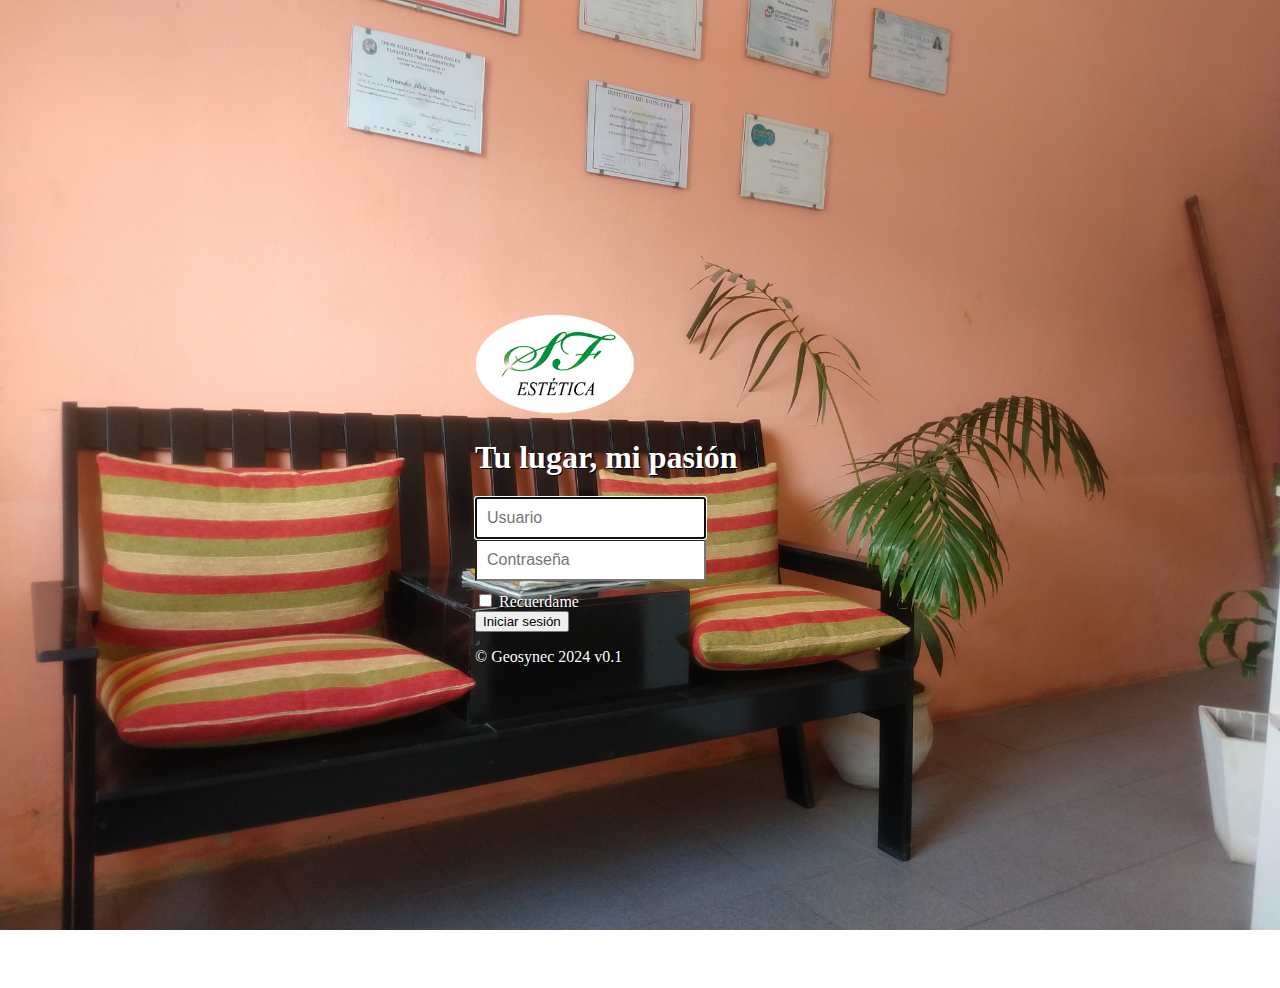
<file: index.html>
<!doctype html>
<html lang="es">
  <head>
    <meta charset="utf-8">
    <meta name="viewport" content="width=device-width, initial-scale=1, shrink-to-fit=no">
    <meta name="description" content="">
    <meta name="author" content="Jorge Velazquez">
    <link rel="icon" href="./img/logo.ico">

    <title>SF Estética - Iniciar sesión </title>

    <link href="https://cdn.jsdelivr.net/npm/bootstrap@5.3.2/dist/css/bootstrap.min.css" rel="stylesheet" integrity="sha384-T3c6CoIi6uLrA9TneNEoa7RxnatzjcDSCmG1MXxSR1GAsXEV/Dwwykc2MPK8M2HN" crossorigin="anonymous">

    <script src="https://cdn.jsdelivr.net/npm/bootstrap@5.3.2/dist/js/bootstrap.bundle.min.js" integrity="sha384-C6RzsynM9kWDrMNeT87bh95OGNyZPhcTNXj1NW7RuBCsyN/o0jlpcV8Qyq46cDfL" crossorigin="anonymous"></script>

    <link href="./css/signin.css" rel="stylesheet">
  </head>

  <body class="text-center">
    <form id="inicioSesion" class="form-signin" method="POST">
      <img class="mb-4" src="./img/logo.png" alt="sfestetica-logo" width="160" height="100">
      <h1 class="h5 mb-3 font-weight-normal fuente"> Tu lugar, mi pasión </h1>
      
      <label for="inputUsuario" class="sr-only fuente"></label>
      <input type="text" id="inputUsuario" class="form-control" placeholder="Usuario" required autofocus>
      
      <label for="inputPassword" class="sr-only fuente"></label>
      <input type="password" id="inputPassword" class="form-control" placeholder="Contraseña" required>
      
      <div class="form-check mb-3">
        <label class="fuente form-check-label">
          <input class="form-check-input" type="checkbox" name="recuerdame"> Recuerdame
        </label>
      </div>
      
      <button class="btn btn-lg btn-primary btn-block" type="submit">Iniciar sesión</button>
      
      <p class="mt-3 mb-2 fuente">&copy; Geosynec 2024 v0.1</p>
    </form>

    <script src="./js/main.js"></script>
  </body>
</html>
</file>
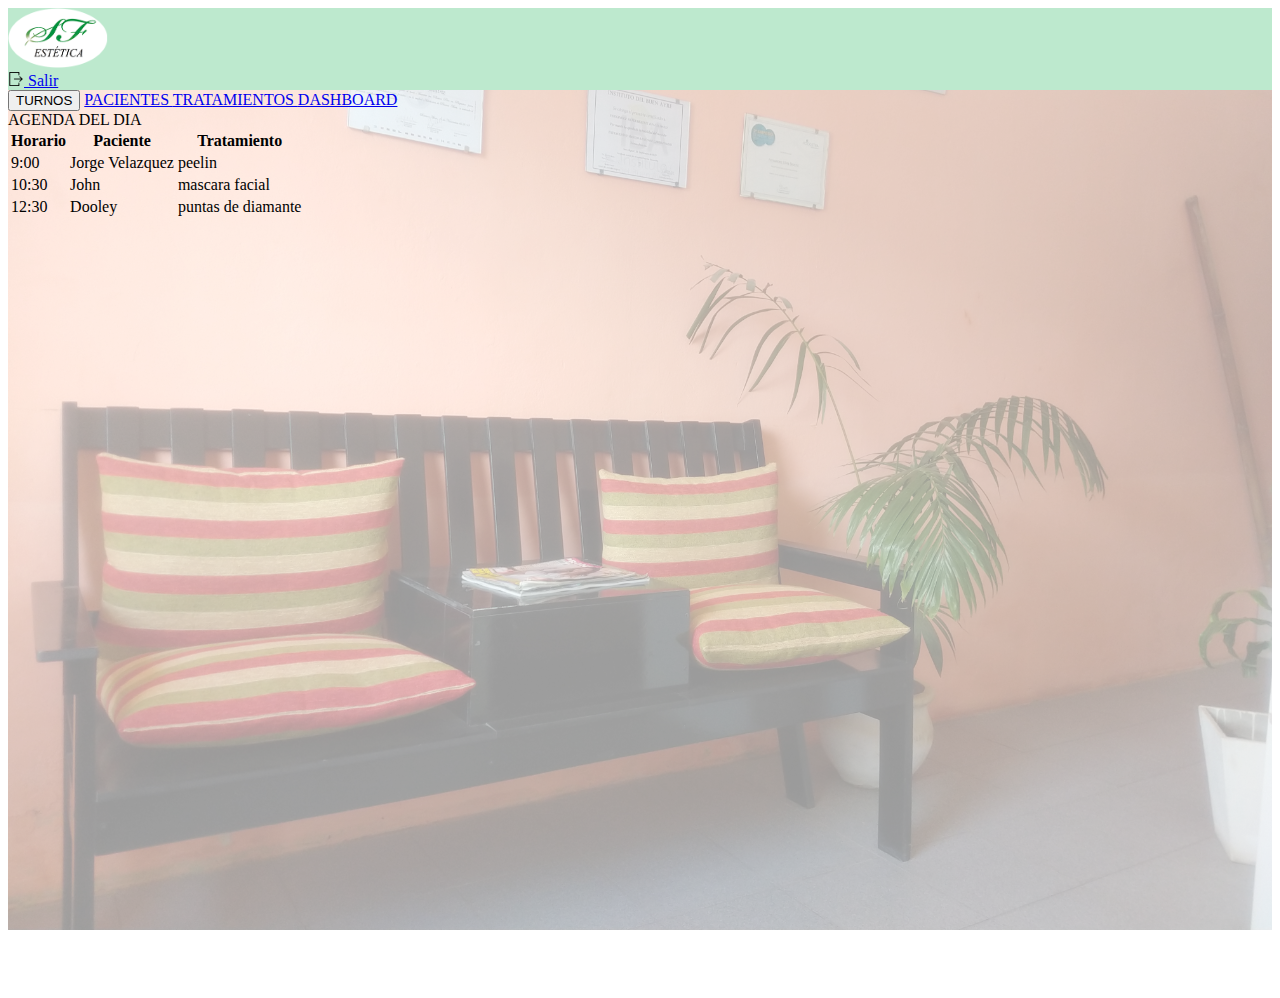
<file: panel.html>
<!DOCTYPE html>
<html lang="es">
<head>
    <meta charset="UTF-8">
    <meta name="viewport" content="width=device-width, initial-scale=1.0">
    <meta name="author" content="Jorge Velazquez">
    <link rel="icon" href="./img/logo.ico">

    <title>SF Estética Apps</title>

    <link rel="stylesheet" href="./css/estilo.css">
    <link href="https://cdn.jsdelivr.net/npm/bootstrap@5.3.2/dist/css/bootstrap.min.css" rel="stylesheet" integrity="sha384-T3c6CoIi6uLrA9TneNEoa7RxnatzjcDSCmG1MXxSR1GAsXEV/Dwwykc2MPK8M2HN" crossorigin="anonymous">

    <script src="https://cdn.jsdelivr.net/npm/bootstrap@5.3.2/dist/js/bootstrap.bundle.min.js" integrity="sha384-C6RzsynM9kWDrMNeT87bh95OGNyZPhcTNXj1NW7RuBCsyN/o0jlpcV8Qyq46cDfL" crossorigin="anonymous"></script>
</head>
<body>
<!------------------------------------ NAVBAR----------------------------------------------------------------------->
  <nav class="navbar navbar-expand-lg navbar-verde sticky-top">
    <div class="container">
        <div>
            <a href="#"> <img src="./img/logo.png" alt="sfestetica-logo" width="100" height="60"></a>
        </div>
        <a class="btn btn-outline-danger" href="./index.html"> 
          <img src="./img/salida-de-emergencia.png" alt="salir" width="16" height="14">
            Salir
        </a>
    </div>
  </nav>

  <!--------------------------------------------------------------------------------------------------------------------------------------->
  <!----------------------------------------------- MENU DE GESTION ----------------------------------------------------------------------->
  <main class="imagen-fondo">
    <div>
      <section>
        <div class="container text-center">
          <div class="row">
            <button type="button" class="btn col btn-success m-1 p-4 fw-bold" data-bs-toggle="modal" data-bs-target="#agregarTurnoModal">
              TURNOS
            </button>
            <a href="./indice/pacientes.html" class="col bg-success border text-white fw-bold border-secondary rounded m-1 p-4 text-decoration-none">
                PACIENTES
            </a>
            <a href="./indice/tratamientos.html" class="col bg-success border text-white fw-bold border-secondary rounded m-1 p-4 text-decoration-none">
                TRATAMIENTOS
            </a>
            <a href="./indice/dashboard.html" class="col bg-success border text-white fw-bold border-secondary rounded m-1 p-4 text-decoration-none">
                DASHBOARD
            </a>
          </div>
        </div>
      </section>
  
      <!-------------------------------------------------------------------------------------------------------------------------------------->
      <!--------------------------------------------------------- TURNOS --------------------------------------------------------------------->
      <section>
        <div class="modal fade" id="agregarTurnoModal" tabindex="-1" aria-labelledby="modal1Label" aria-hidden="true" style="display: none;">
          <div class="modal-dialog modal-dialog-centered">
            <div class="modal-content">
              <div class="modal-header navbar-verde">
                <h5 class="modal-title" id="modal1Label">Agregar nuevo turno</h5>
                <button type="button" class="btn-close" data-bs-dismiss="modal" aria-label="Close"></button>
              </div>
              <div class="modal-body text-center">
                <button type="button" class="btn btn-success" data-bs-toggle="modal" data-bs-target="#buscarPacientePorNombre">Buscar por nombre</button>
                <button type="button" class="btn btn-success" data-bs-toggle="modal" data-bs-target="#agregarTurnoPaciente">Nuevo Paciente</button>
              </div>
            </div>
          </div>
        </div>
      
        <!-- Ventana modal 1: Buscar por nombre -->
        <div class="modal fade" id="buscarPacientePorNombre" tabindex="-1" aria-labelledby="modal2Label" aria-hidden="true" style="display: none;">
          <div class="modal-dialog modal-dialog-centered">
            <div class="modal-content">
              <div class="modal-header navbar-verde">
                <h5 class="modal-title" id="modal2Label">Buscar paciente</h5>
                <button type="button" class="btn-close" data-bs-dismiss="modal" aria-label="Close"></button>
              </div>
              <div class="modal-body">
                <p>Ingrese nombre: </p>
                <input type="text">
              </div>
              <div class="modal-footer">
                <button id="turnoBuscarPaciente" type="button" class="btn btn-success" data-bs-dismiss="modal">Buscar</button>
              </div>
            </div>
          </div>
        </div>
  
        <!-- Ventana modal 2: Nuevo paciente -->
        <div class="modal fade" id="agregarTurnoPaciente" tabindex="-1" aria-labelledby="modal2Label" aria-hidden="true" style="display: none;">
          <div class="modal-dialog modal-dialog-centered">
            <div class="modal-content">
              <div class="modal-header navbar-verde">
                <h5 class="modal-title" id="modal2Label">Nuevo paciente</h5>
              </div>
              <div class="modal-body">
                <div class="container-fluid">
                  <div class="row">
                    <div class="col mb-1 p-1">
                      <label for="nuevoPacienteAgregarNombre" class="form-label">Nombre</label>
                      <input type="email" class="form-control" id="nuevoPacienteAgregarNombre" name="nuevoPacienteAgregarNombre">
                    </div>
                    <div class="col mb-1 p-1">
                      <label for="nuevoPacienteAgregarApellido" class="form-label">Apellido</label>
                      <input type="text" class="form-control" id="nuevoPacienteAgregarApellido" name="nuevoPacienteAgregarApellido">
                    </div>
                  </div>
                </div>
                <!--
                <div class="mb-1">
                  <label for="agregarTratamiento" class="form-label">Tratamiento</label>
                  <input type="text" class="form-control" id="agregarTratamiento" name="agregarTratamiento">
                </div>
                -->
                <div class="container">
                  <div class="row">
                    <div class="col mb-1 p-1">
                      <label for="nuevoPacienteAgregarDNI" class="form-label">DNI</label>
                      <input type="text" class="form-control" id="nuevoPacienteAgregarDNI" name="nuevoPacienteAgregarDNI">
                    </div>
                    <div class="col mb-1 p-1">
                      <label for="nuevoPacienteAgregarTelefono" class="form-label">Teléfono</label>
                      <input type="number" class="form-control" id="nuevoPacienteAgregarTelefono" name="nuevoPacienteAgregarTelefono">
                    </div>
                  </div>
                </div>
              </div>
              <div class="modal-footer">
                  <button type="button" class="btn btn-primary" data-bs-dismiss="modal">Agregar</button>
                  <button type="button" class="btn btn-danger" data-bs-dismiss="modal" formaction="./index.html">Cancelar</button>
              </div>
            </div>
          </div>
        </div>
      </section>
  
      <!---------------------------------------------------------------------------------------------------------------------------------------->
      <!--------------------------------------------------------- AGENDA DEL DIA --------------------------------------------------------------->
  
      <section>
        <div class="container mt-3 mb-3">
          <div class="row fw-bold justify-content-center">
              AGENDA DEL DIA
          </div>
        </div>
        <div class="container p-0">
          <table class="table table-hover text-center opacity-75" id="agendaDelDia">
            <thead>
              <tr>
                <th>Horario</th>
                <th>Paciente</th>
                <th>Tratamiento</th>
              </tr>
            </thead>
            <tbody>
              <!-- se completa con API -->
            </tbody>
            </table>
        </div>
      </section>
    </div>
  </main>

  <script type="module" src="./js/api.js"></script>

</body>
</html>
</file>
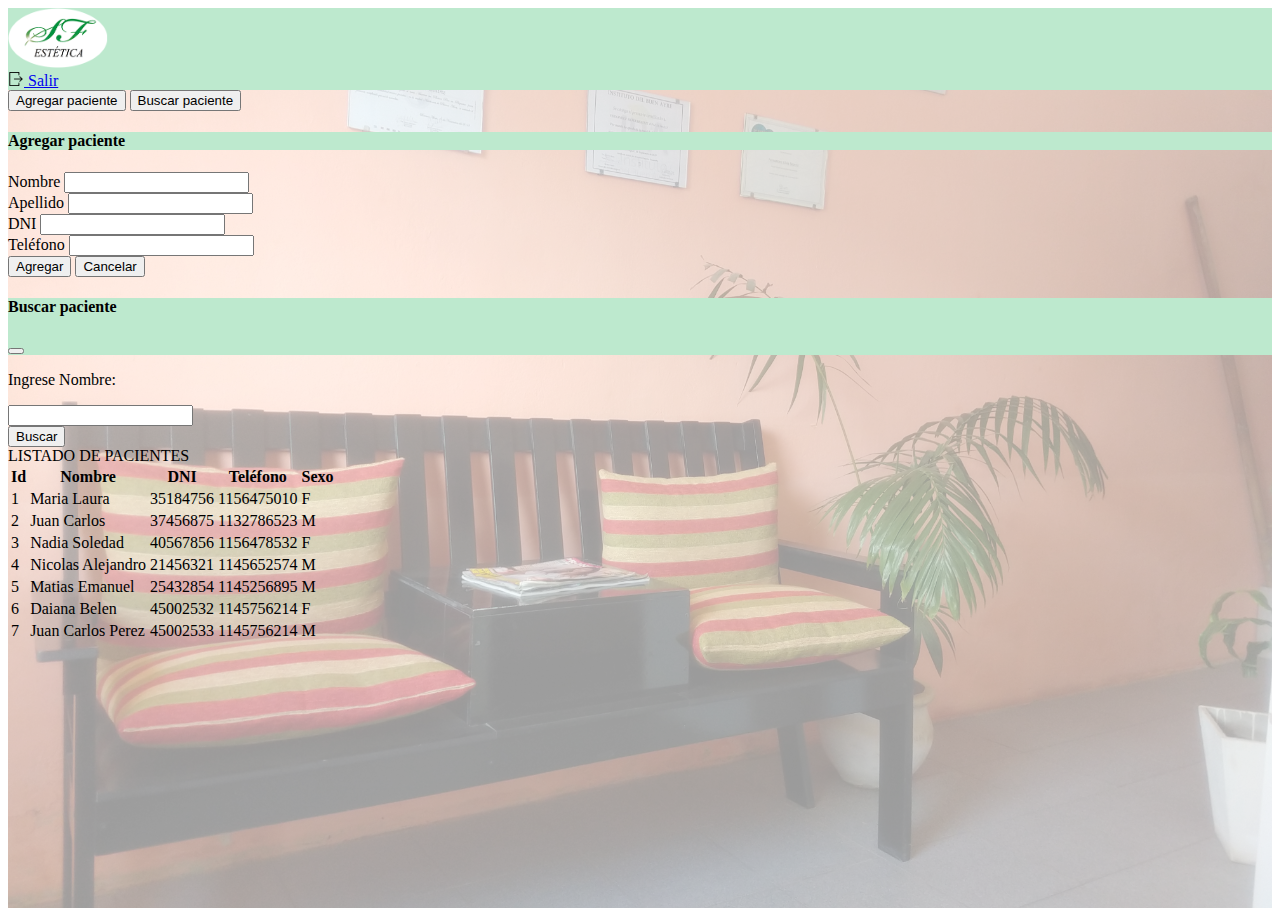
<file: indice/pacientes.html>
<!DOCTYPE html>
<html lang="es">
<head>
  <meta charset="UTF-8">
  <meta name="viewport" content="width=device-width, initial-scale=1.0">
  <meta name="author" content="Jorge Velazquez">
  <link rel="icon" href="../img/logo.ico">

  <title>SF Estética Apps</title>

  <link rel="stylesheet" href="../css/estilo.css">
  <link href="https://cdn.jsdelivr.net/npm/bootstrap@5.3.2/dist/css/bootstrap.min.css" rel="stylesheet" integrity="sha384-T3c6CoIi6uLrA9TneNEoa7RxnatzjcDSCmG1MXxSR1GAsXEV/Dwwykc2MPK8M2HN" crossorigin="anonymous">

  <script src="https://cdn.jsdelivr.net/npm/bootstrap@5.3.2/dist/js/bootstrap.bundle.min.js" integrity="sha384-C6RzsynM9kWDrMNeT87bh95OGNyZPhcTNXj1NW7RuBCsyN/o0jlpcV8Qyq46cDfL" crossorigin="anonymous"></script>
</head>
<body>
  <div class="imagen-fondo">
    <!------------------------------------------------------ NAVBAR ----------------------------------------------------------------------->
    <nav class="navbar navbar-expand-lg navbar-verde sticky-top">
      <div class="container">
        <div>
            <a href="#"> <img src="../img/logo.png" alt="sfestetica-logo" width="100" height="60"></a>
        </div>
        <a class="btn btn-outline-danger" href="../index.html"> 
          <img src="../img/salida-de-emergencia.png" alt="salir" width="16" height="14">
            Salir
        </a>
      </div>
    </nav>

    <main>
      <!-------------------------------------------------------- MENU ----------------------------------------------------------------------->
      <div class="container">
        <button type="button" class="btn col btn-success m-1 fw-bold" data-bs-toggle="modal" data-bs-target="#agregarPacienteModal">
          Agregar paciente
        </button>
        <button type="button" class="btn col btn-success m-1 fw-bold" data-bs-toggle="modal" data-bs-target="#buscarPacienteModal">
          Buscar paciente
        </button>
      </div>

      <!-------------------------------------------------------------------------------------------------------------------------------------->
      <!--------------------------------------------------------- AGREGAR PACIENTE ------------------------------------------------------->
        <section>
          <!-- Agregar -->
          <div class="modal fade" id="agregarPacienteModal">
            <div class="modal-dialog modal-dialog-centered">
              <div class="modal-content">
                <div class="modal-header navbar-verde">
                  <h4 class="modal-title">Agregar paciente</h4>
                </div>
                <div class="modal-body">
                  <form action="" id="formularioAgregarPaciente">
                    <div class="container-fluid">
                      <div class="row">
                        <div class="col mb-1 p-1">
                          <label for="nuevoPacienteAgregarNombre" class="form-label">Nombre</label>
                          <input type="email" class="form-control" id="nuevoPacienteAgregarNombre" name="nuevoPacienteAgregarNombre">
                        </div>
                        <div class="col mb-1 p-1">
                          <label for="nuevoPacienteAgregarApellido" class="form-label">Apellido</label>
                          <input type="text" class="form-control" id="nuevoPacienteAgregarApellido" name="nuevoPacienteAgregarApellido">
                        </div>
                      </div>
                    </div>
                    <div class="container">
                      <div class="row">
                        <div class="col mb-1 p-1">
                          <label for="nuevoPacienteAgregarDNI" class="form-label">DNI</label>
                          <input type="text" class="form-control" id="nuevoPacienteAgregarDNI" name="nuevoPacienteAgregarDNI">
                        </div>
                        <div class="col mb-1 p-1">
                          <label for="nuevoPacienteAgregarTelefono" class="form-label">Teléfono</label>
                          <input type="number" class="form-control" id="nuevoPacienteAgregarTelefono" name="nuevoPacienteAgregarTelefono">
                        </div>
                      </div>
                    </div>
                  </form>
                </div>
                <div class="modal-footer">
                  <button type="button" id="botonAgregarPacienteModal" class="btn btn-success" data-bs-dismiss="modal">Agregar</button>
                  <button type="button" class="btn btn-danger" data-bs-dismiss="modal">Cancelar</button>
                </div>
              </div>
            </div>
          </div>
          <!-- Buscar -->
          <div class="modal fade" id="buscarPacienteModal">
            <div class="modal-dialog modal-dialog-centered">
              <div class="modal-content">
                <div class="modal-header navbar-verde">
                  <h4 class="modal-title">Buscar paciente</h4>
                  <button type="button" class="btn-close" data-bs-dismiss="modal"></button>
                </div>
                <div class="modal-body">
                  <p>Ingrese Nombre: </p>
                  <input type="text" id="nombrePacienteBuscar">
                </div>
                <div class="modal-footer">
                  <button type="button" id="botonBuscarPacienteModal" class="btn btn-success" data-bs-dismiss="modal">Buscar</button>
                </div>
              </div>
            </div>
          </div>
        </section>

      <!---------------------------------------------------------------------------------------------------------------------------------------->

      <section>
        <div class="container mt-3 mb-3">
          <div class="row fw-bold justify-content-center">
            LISTADO DE PACIENTES
          </div>
        </div>
        <div class="container p-0 prueba">
          <table class="table table-hover text-center opacity-75" id="listaPaciente">
            <thead>
              <tr>
                <th>Id</th>
                <th>Nombre</th>
                <th>DNI</th>
                <th>Teléfono</th>
                <th>Sexo</th>
              </tr>
            </thead>
            <tbody>
              <!-- llamada a la API-->
            </tbody>
          </table>
          <button id="eliminarFiltroPaciente" class="boton-filtro-eliminar">
            <img class="filtro-eliminar" src="../img/eliminar_filtro.png" alt="eliminarFiltroPaciente">
          </button>
        </div>
      </section>
    </main>
  </div>

  <script src="../js/APIpaciente.js"></script>
    
</body>
</html>
</file>
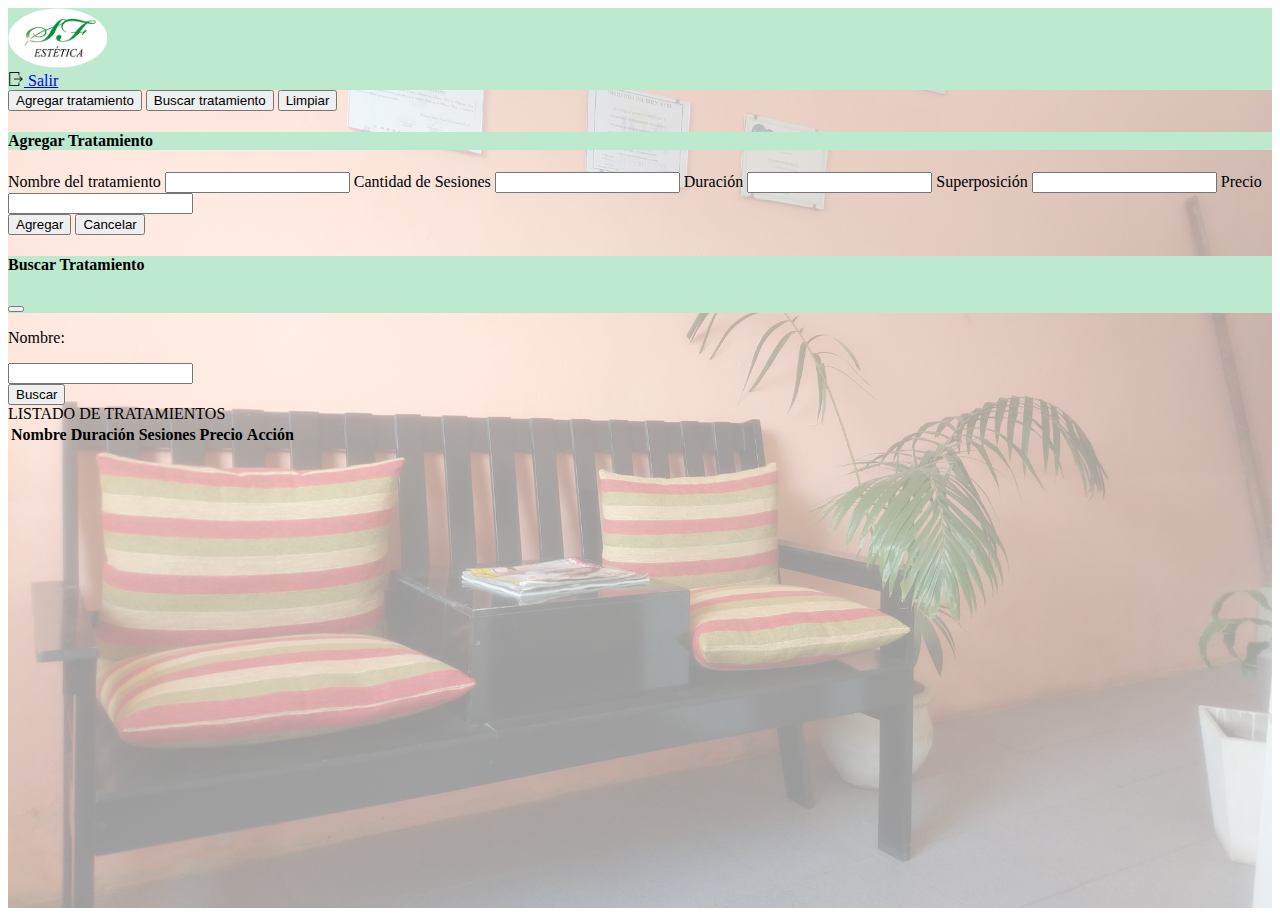
<file: indice/tratamientos.html>
<!DOCTYPE html>
<html lang="es">
<head>
  <meta charset="UTF-8">
  <meta name="viewport" content="width=device-width, initial-scale=1.0">
  <meta name="author" content="Jorge Velazquez">
  <link rel="icon" href="../img/logo.ico">

  <title>SF Estética Apps</title>

  <link rel="stylesheet" href="../css/estilo.css">
  <link href="https://cdn.jsdelivr.net/npm/bootstrap@5.3.2/dist/css/bootstrap.min.css" rel="stylesheet" integrity="sha384-T3c6CoIi6uLrA9TneNEoa7RxnatzjcDSCmG1MXxSR1GAsXEV/Dwwykc2MPK8M2HN" crossorigin="anonymous">

  <script src="https://cdn.jsdelivr.net/npm/bootstrap@5.3.2/dist/js/bootstrap.bundle.min.js" integrity="sha384-C6RzsynM9kWDrMNeT87bh95OGNyZPhcTNXj1NW7RuBCsyN/o0jlpcV8Qyq46cDfL" crossorigin="anonymous"></script>
</head>
<body>
  <div class="imagen-fondo">
    <!------------------------------------------------------ NAVBAR ----------------------------------------------------------------------->
    <nav class="navbar navbar-expand-lg navbar-verde sticky-top">
      <div class="container">
        <div>
            <a href="#"> <img src="../img/logo.png" alt="sfestetica-logo" width="100" height="60"></a>
        </div>
        <a class="btn btn-outline-danger" href="../index.html"> 
          <img src="../img/salida-de-emergencia.png" alt="salir" width="16" height="14">
            Salir
        </a>
      </div>
    </nav>

    <main>
      <!-------------------------------------------------------- MENU ----------------------------------------------------------------------->
      <div class="container">
        <div class="row">
          <button type="button" class="btn col col-md-2 btn-success m-1 fw-bold" data-bs-toggle="modal" data-bs-target="#agregarTratamientoModal">
            Agregar tratamiento
          </button>
          <button type="button" class="btn col col-md-2 btn-success m-1 fw-bold" data-bs-toggle="modal" data-bs-target="#buscarTratamientoModal">
            Buscar tratamiento
          </button>
          <button type="button" id="limpiarListaTratamiento" class="btn col col-md-2 btn-success m-1 fw-bold">
            Limpiar
          </button>
        </div>
      </div>

      <!-------------------------------------------------------------------------------------------------------------------------------------->
      <!--------------------------------------------------------- AGREGAR TRATAMIENTOS ------------------------------------------------------->
        <section>
          <!-- Agregar -->
          <div class="modal fade" id="agregarTratamientoModal">
            <div class="modal-dialog modal-dialog-centered">
              <div class="modal-content">
                <div class="modal-header navbar-verde">
                  <h4 class="modal-title">Agregar Tratamiento</h4>
                </div>
                <div class="modal-body">
                  <form id="formularioAgregarTratamiento">
                    <label for="agregarTratamientoNombre" class="form-label">Nombre del tratamiento</label>
                    <input type="text" class="form-control" id="agregarTratamientoNombre" name="agregarTratamientoNombre">

                    <label for="agregarTratamientoSesiones" class="form-label">Cantidad de Sesiones</label>
                    <input type="number" class="form-control" id="agregarTratamientoSesiones" name="agregarTratamientoSesiones">

                    <label for="agregarTramientoDuracion" class="form-label">Duración</label>
                    <input type="text" class="form-control" id="agregarTramientoDuracion" name="agregarTramientoDuracion">

                    <label for="agregarTramientoTiempoSuperpuesto" class="form-label">Superposición</label>
                    <input type="text" class="form-control" id="agregarTramientoTiempoSuperpuesto" name="agregarTramientoTiempoSuperpuesto">

                    <label for="agregarTramientoPrecio" class="form-label">Precio</label>
                    <input type="number" class="form-control" id="agregarTramientoPrecio" name="agregarTramientoPrecio">
                  </form>
                </div>
                <div class="modal-footer">
                  <button type="submit" id="botonAgregarTratamientoModal" class="btn btn-success" data-bs-dismiss="modal">Agregar</button>
                  <button type="button" class="btn btn-danger" data-bs-dismiss="modal">Cancelar</button>
                </div>
              </div>
            </div>
          </div>
          <!-- Buscar -->
          <div class="modal fade" id="buscarTratamientoModal">
            <div class="modal-dialog modal-dialog-centered">
              <div class="modal-content">
                <div class="modal-header navbar-verde">
                  <h4 class="modal-title">Buscar Tratamiento</h4>
                  <button type="button" class="btn-close" data-bs-dismiss="modal"></button>
                </div>
                <div class="modal-body">
                  <p>Nombre: </p>
                  <input type="text" id="nombreTratamientoBuscar">
                </div>
                <div class="modal-footer">
                  <button type="button" id="botonBuscarTratamientoModal" class="btn btn-success" data-bs-dismiss="modal">Buscar</button>
                </div>
              </div>
            </div>
          </div>
        </section>

      <!---------------------------------------------------------------------------------------------------------------------------------------->
      <!--------------------------------------------------------- AGENDA DEL DIA --------------------------------------------------------------->

      <section>
        <div class="container mt-3 mb-3">
          <div class="row fw-bold justify-content-center">
            LISTADO DE TRATAMIENTOS
          </div>
        </div>
        <div class="container p-0">
          <table class="table table-hover text-center opacity-75" id="listaTratamiento">
            <thead>
              <tr>
                <th>Nombre</th>
                <th>Duración</th>
                <th>Sesiones</th>
                <th>Precio</th>
                <th>Acción</th>
              </tr>
            </thead>
            <tbody id="registroTratamiento">
              <!-- llamada a la API -->
            </tbody>
          </table>
        </div>
      </section>
    </main>
  </div>

  <script src="../js/APItratamiento.js"></script>
    
</body>
</html>
</file>
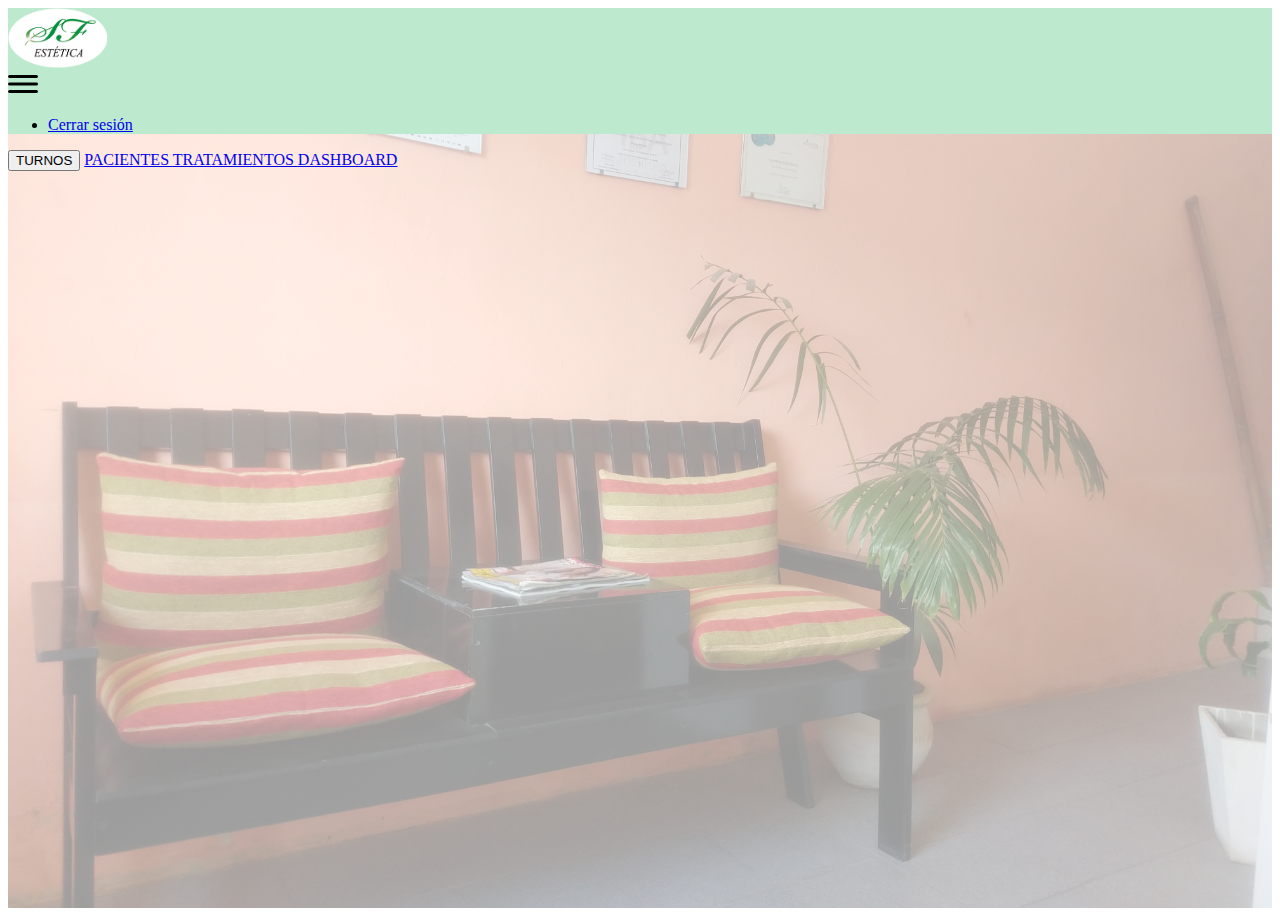
<file: indice/turnos.html>
<!DOCTYPE html>
<html lang="es">
<head>
    <meta charset="UTF-8">
    <meta name="viewport" content="width=device-width, initial-scale=1.0">
    <meta name="author" content="Jorge Velazquez">
    <link rel="icon" href="../img/logo.ico">

    <title>SF Estética Apps</title>

    <link rel="stylesheet" href="../css/estilo.css">
    <link href="https://cdn.jsdelivr.net/npm/bootstrap@5.3.2/dist/css/bootstrap.min.css" rel="stylesheet" integrity="sha384-T3c6CoIi6uLrA9TneNEoa7RxnatzjcDSCmG1MXxSR1GAsXEV/Dwwykc2MPK8M2HN" crossorigin="anonymous">

    <script src="https://cdn.jsdelivr.net/npm/bootstrap@5.3.2/dist/js/bootstrap.bundle.min.js" integrity="sha384-C6RzsynM9kWDrMNeT87bh95OGNyZPhcTNXj1NW7RuBCsyN/o0jlpcV8Qyq46cDfL" crossorigin="anonymous"></script>
</head>
<body>
  <div class="imagen-fondo">
    <!------------------------------------ NAVBAR----------------------------------------------------------------------->
    <nav class="navbar navbar-expand-lg navbar-verde sticky-top">
      <div class="container">
          <div>
              <a href="#"> <img src="../img/logo.png" alt="sfestetica-logo" width="100" height="60"></a>
          </div>
          
          <div class="dropdown">
              <a data-bs-toggle="dropdown" aria-expanded="false" href="#">
                  <img src="../img/menu.png" alt="Bootstrap" width="30" height="24">
              </a>
              <ul class="dropdown-menu">
                <li><a class="dropdown-item" href="index.html"> Cerrar sesión </a></li>
              </ul>
          </div>
      </div>
    </nav>

    <!----------------------------------------------- MENU DE GESTION ----------------------------------------------------------------------->
    <main>
      <section>
        <div class="container text-center">
          <div class="row">
            <button type="button" class="btn col btn-success m-1 p-4 fw-bold" data-bs-toggle="modal" data-bs-target="#agregarTurnoModal">
              TURNOS
            </button>
            <a href="./indice/pacientes.html" class="col bg-success border text-white fw-bold border-secondary rounded m-1 p-4 text-decoration-none">
                PACIENTES
            </a>
            <a href="./indice/tratamientos.html" class="col bg-success border text-white fw-bold border-secondary rounded m-1 p-4 text-decoration-none">
                TRATAMIENTOS
            </a>
            <a href="./indice/dashboard.html" class="col bg-success border text-white fw-bold border-secondary rounded m-1 p-4 text-decoration-none">
                DASHBOARD
            </a>
          </div>
        </div>
      </section>

      <!--------------------------------------------------------- TURNOS --------------------------------------------------------------------->
      <section>
        <div class="modal fade" id="agregarTurnoModal" tabindex="-1" aria-labelledby="modal1Label" aria-hidden="true" style="display: none;">
          <div class="modal-dialog modal-dialog-centered">
            <div class="modal-content">
              <div class="modal-header navbar-verde">
                <h5 class="modal-title" id="modal1Label">Agregar nuevo turno</h5>
                <button type="button" class="btn-close" data-bs-dismiss="modal" aria-label="Close"></button>
              </div>
              <div class="modal-body text-center">
                <button type="button" class="btn btn-success" data-bs-toggle="modal" data-bs-target="#buscarPacientePorNombre">Buscar por nombre</button>
                <button type="button" class="btn btn-success" data-bs-toggle="modal" data-bs-target="#agregarTurnoPaciente">Nuevo Paciente</button>
              </div>
            </div>
          </div>
        </div>
      
        <!-- Ventana modal 1: Buscar por Nombre -->
        <div class="modal fade" id="buscarPacientePorNombre" tabindex="-1" aria-labelledby="modal2Label" aria-hidden="true" style="display: none;">
          <div class="modal-dialog modal-dialog-centered">
            <div class="modal-content">
              <div class="modal-header navbar-verde">
                <h5 class="modal-title" id="modal2Label">Buscar paciente</h5>
                <button type="button" class="btn-close" data-bs-dismiss="modal" aria-label="Close"></button>
              </div>
              <div class="modal-body">
                <p>Ingrese nombre: </p>
                <input type="text">
              </div>
              <div class="modal-footer">
                <button type="button" class="btn btn-success" data-bs-dismiss="modal">Buscar</button>
              </div>
            </div>
          </div>
        </div>

        <!-- Ventana modal 2: Nuevo paciente -->
        <div class="modal fade" id="agregarTurnoPaciente" tabindex="-1" aria-labelledby="modal2Label" aria-hidden="true" style="display: none;">
          <div class="modal-dialog modal-dialog-centered">
            <div class="modal-content">
              <div class="modal-header navbar-verde">
                <h5 class="modal-title" id="modal2Label">Nuevo paciente</h5>
              </div>
              <div class="modal-body">
                <div class="container-fluid">
                  <div class="row">
                    <div class="col mb-1 p-1">
                      <label for="nuevoPacienteAgregarNombre" class="form-label">Nombre</label>
                      <input type="email" class="form-control" id="nuevoPacienteAgregarNombre" name="nuevoPacienteAgregarNombre">
                    </div>
                    <div class="col mb-1 p-1">
                      <label for="nuevoPacienteAgregarApellido" class="form-label">Apellido</label>
                      <input type="text" class="form-control" id="nuevoPacienteAgregarApellido" name="nuevoPacienteAgregarApellido">
                    </div>
                  </div>
                </div>
                <!--
                <div class="mb-1">
                  <label for="agregarTratamiento" class="form-label">Tratamiento</label>
                  <input type="text" class="form-control" id="agregarTratamiento" name="agregarTratamiento">
                </div>
                -->
                <div class="container">
                  <div class="row">
                    <div class="col mb-1 p-1">
                      <label for="nuevoPacienteAgregarDNI" class="form-label">DNI</label>
                      <input type="text" class="form-control" id="nuevoPacienteAgregarDNI" name="nuevoPacienteAgregarDNI">
                    </div>
                    <div class="col mb-1 p-1">
                      <label for="nuevoPacienteAgregarTelefono" class="form-label">Teléfono</label>
                      <input type="text" class="form-control" id="nuevoPacienteAgregarTelefono" name="nuevoPacienteAgregarTelefono">
                    </div>
                  </div>
                </div>
              </div>
              <div class="modal-footer">
                  <button type="button" class="btn btn-primary" data-bs-dismiss="modal">Agregar</button>
                  <button type="button" class="btn btn-danger" data-bs-dismiss="modal" formaction="./index.html">Cancelar</button>
              </div>
            </div>
          </div>
        </div>
      </section>
    </main>
  </div>
</body>
</html>
</file>
<file: css/signin.css>
html,
body {
  height: 100%;
}

body {
  display: -ms-flexbox;
  display: flex;
  -ms-flex-align: center;
  align-items: center;
  padding-top: 40px;
  padding-bottom: 40px;
  /*background-color: #f5f5f5;*/
  background-image: url("../img/sfestetica-lugar2.jpg");
  background-position: center;
  background-repeat: no-repeat;
  background-size: cover;
}

.form-signin {
  width: 100%;
  max-width: 330px;
  padding: 15px;
  margin: auto;
}
.form-signin .checkbox {
  font-weight: 400;
}
.form-signin .form-control {
  position: relative;
  box-sizing: border-box;
  height: auto;
  padding: 10px;
  font-size: 16px;
}
.form-signin .form-control:focus {
  z-index: 2;
}
.form-signin input[type="email"] {
  margin-bottom: -1px;
  border-bottom-right-radius: 0;
  border-bottom-left-radius: 0;
}
.form-signin input[type="password"] {
  margin-bottom: 10px;
  border-top-left-radius: 0;
  border-top-right-radius: 0;
}

.fuente {
  color: white;
  text-shadow: 1px 1px black;
}
</file>
<file: css/estilo.css>
.navbar-verde {
    background-color: #BDE9CE;
}

.imagen-fondo {
    background-image: url('../img/sfestetica-lugar2.jpg');
    min-height: 100vh;
    background-repeat: no-repeat;
    background-position: center center;
    height: 100px;
    background-attachment: fixed;
    background-size: cover;
    background-color: rgba(255,255,255,0.6);
    background-blend-mode: lighten;
    /*
    background-color: rgba(255,255,255,0.6);
    background-blend-mode: lighten;
    width: 100%;
    background-position: center;
    background-size: cover;
    background-repeat: no-repeat;
    position: relative;
    */
}

.filtro-eliminar {
    width: 25px;
    height: 25px;
}

.boton-filtro-eliminar {
    display: none;
    float: right;
}

.quieto {
    position: fixed;
}

.icon_edit_delete {
    width: 5px;
    height: 5px;
}
</file>
